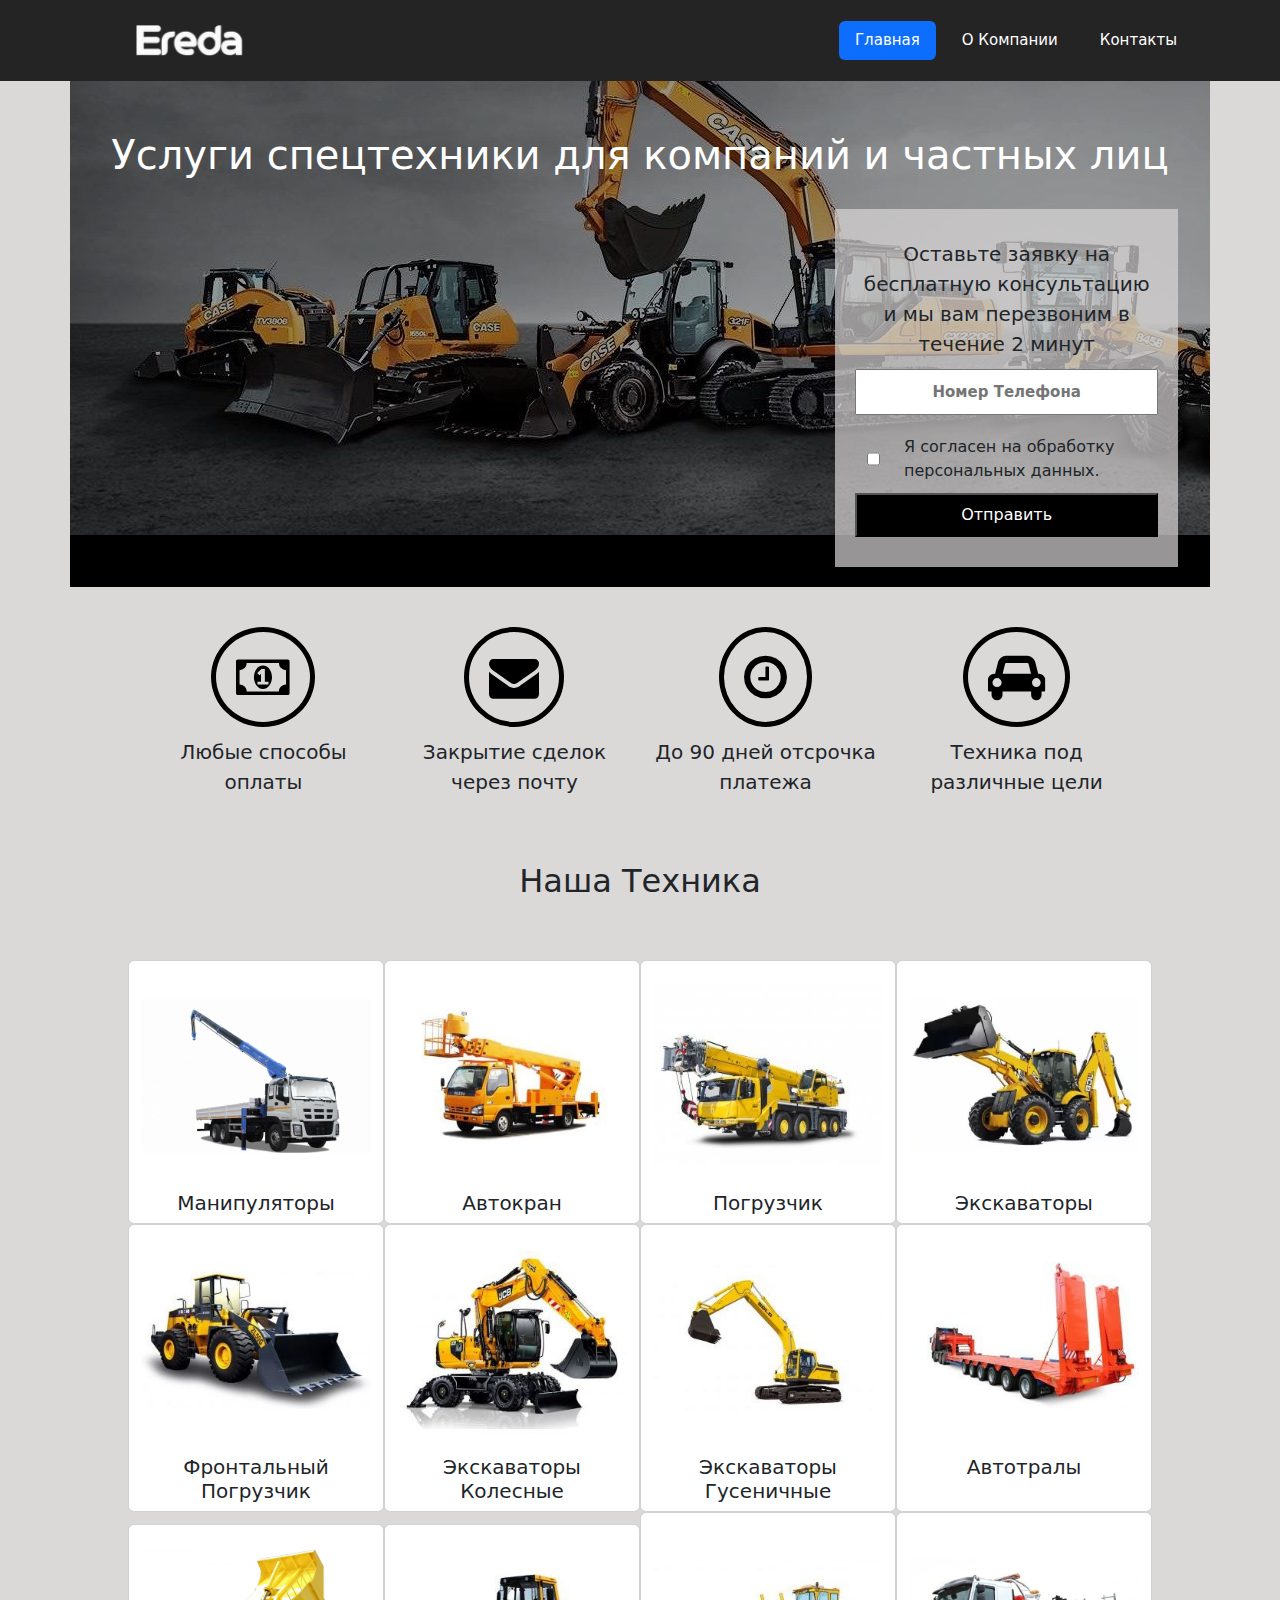
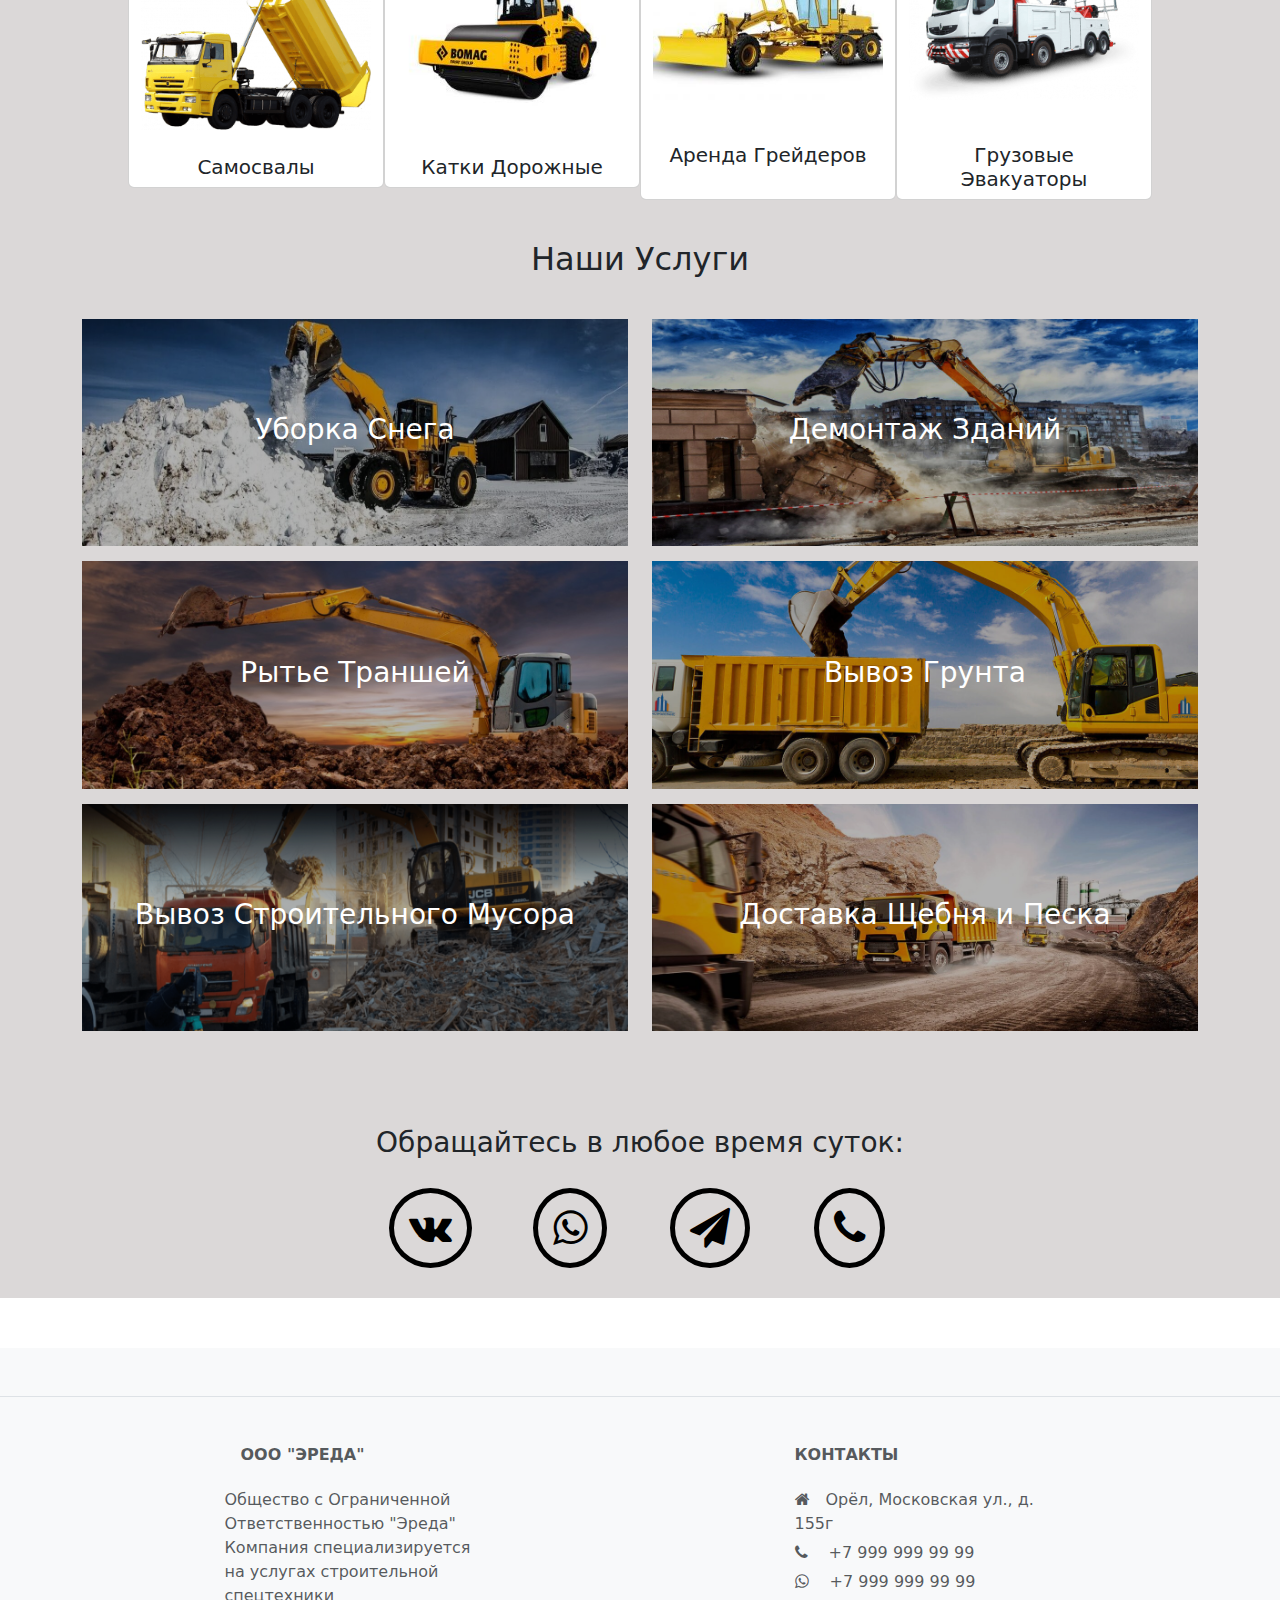
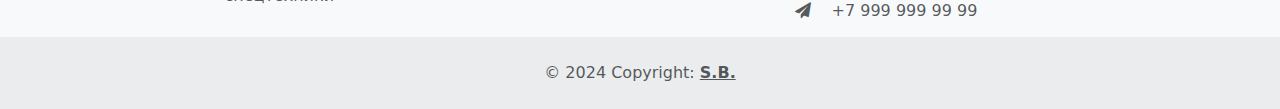
<file: index.html>
<!DOCTYPE html>
<html lang="en">
<head>
    <meta charset="UTF-8">
    <meta name="viewport" content="width=device-width, initial-scale=1.0">
    <!-- Стили -->
    <link rel="stylesheet" href="style.css">
    <link rel="stylesheet" href="bootstrap-5.3.3/css/bootstrap.css">
    <link rel="icon" href="media/icon.png">
    <!-- Шрифты -->
    <link rel="stylesheet" href="font-awesome-4.7.0/css/font-awesome.css">
    <link rel="preconnect" href="https://fonts.googleapis.com">
    <link rel="preconnect" href="https://fonts.gstatic.com" crossorigin>
    <link href="https://fonts.googleapis.com/css2?family=Roboto+Slab:wght@100..900&display=swap" rel="stylesheet">
    <title>ООО "ЭРЕДА"</title>
</head>
<body>
    <header style=" margin-bottom: 0; background-color: #252424;">
        <div class="container" style="background-color: #252424;">
            <div class="d-flex flex-wrap justify-content-center py-3">
              <a href="index.html" class="d-flex align-items-center justify-content-center mb-3 mb-md-0 me-md-auto link-body-emphasis text-decoration-none">
                <img src="media/logo.png" style="width: 50%;">
              </a>
              <ul class="nav nav-pills justify-content-center">
                <li class="nav-item" style="font-size: 15px;"><a href="index.html" class="nav-link active" aria-current="page">Главная</a></li>
                <li class="nav-item" style="font-size: 15px;"><a href="menu1.html" class="nav-link" style="color: white;">О Компании</a></li>
                <li class="nav-item" style="font-size: 15px;"><a href="menu2.html" class="nav-link" style="color: white;">Контакты</a></li>
              </ul>
            </div>
          </div>
    </header>
    <main style="background-color: #dbd8d8;">
     <div class="container" style="background-color: black;">
      <div class="row d-flex justify-content-lg-between"  style="background-image: url(media/banner.jpg); padding: 20px; background-repeat: no-repeat;">
        <div class="col-xl-12 col-lg-12 col-md-12 col-sm-12">
          <h1 class="fs-1" style="width: 100%; margin-top: 30px; margin-bottom: 30px; color: white;text-align: center;">Услуги спецтехники для компаний и частных лиц</h1>
        </div>
        <div class="col-xl-8 col-lg-8 col-md-12 col-sm-12">
        </div>
        <div class="col-xl-4 col-lg-4 col-md-12 col-sm-12">
          <div class="forma">
            <form action="" style="background-color: #dbd8d8b0; margin: auto; padding: 20px;">
              <legend style="margin-top: 10px; padding-top: 10px; width: 100%; margin: auto;text-align: center; font-weight: 500; font-size: 20px;font-weight: 500;">Оставьте заявку на бесплатную консультацию и мы вам перезвоним в течение 2 минут</legend>
              <input type="text" required placeholder="Номер Телефона" style="padding: 10px; font-size: 15px;  font-size: 15px;font-weight: bold;margin-bottom: 20px;text-align: center; margin-top: 10px; width: 100%;" >
              <div class="check" style="width: 100%;margin: auto; display: flex; flex-direction: row; justify-content: center; justify-content: space-around; ">
                <input type="checkbox" required>
                <label style="width: 80%;font-weight: 500;">Я согласен на обработку персональных данных.</label>
              </div>
              <button class="fs-7" style="margin-top: 10px;margin-bottom: 10px; padding: 8px;font-weight: 500;background-color: black;color: white;width: 100%; ">Отправить</button>
            </form>
          </div>
        </div>
      </div>
     </div>
    </div>
    </div>
    <div class="container" style="margin-top: 70px; width: 90%; margin: auto;">
        <div class="row" style="width: 90%; margin: auto;text-align: center; margin-top: 40px;">
            <div class="col-xl-3 col-lg-4 col-md-6 col-sm-12">
                <i class="fa fa-money" aria-hidden="true" style="font-size: 50px;color: black;border: 5px solid black; padding: 20px; border-radius: 50%;"></i>
                <p style="margin-top: 10px; font-size: 20px;font-weight: 500;">Любые способы оплаты</p>
            </div>
            <div class="col-xl-3 col-lg-4 col-md-6 col-sm-12">
                <i class="fa fa-envelope" aria-hidden="true" style="font-size: 50px;color: black; border: 5px solid; padding: 20px; border-radius: 50%;"></i>
                <p style="margin-top: 10px; font-size: 20px;font-weight: 500;">Закрытие сделок через почту</p>
            </div>
            <div class="col-xl-3 col-lg-4 col-md-6 col-sm-12">
                <i class="fa fa-clock-o" aria-hidden="true" style="font-size: 50px;color: black; border: 5px solid black; padding: 20px; border-radius: 60%;"></i>
                <p style="margin-top: 10px; font-size: 20px;font-weight: 500;">До 90 дней отсрочка платежа</p>
            </div>
            <div class="col-xl-3 col-lg-4 col-md-6 col-sm-12">
                <i class="fa fa-car" aria-hidden="true" style="font-size: 50px;color: black; border: 5px solid black; padding: 20px; border-radius: 50%;"></i>
                <p style="margin-top: 10px; font-size: 20px;font-weight: 500;">Техника под различные цели</p>
            </div>         
        </div>
    </div>
    <div class="container" style="margin-top: 60px; width: 80%;">
        <h2 style="margin-bottom: 60px;margin-top:30px; text-align: center;">Наша Техника</h2>
        <div class="row">
            <a href="pages/page1.html" class="col-xl-3 col-lg-6 col-md-6 col-sm-6 card" style="margin: auto; text-decoration: none;">
                <img src="media/card/photo1.png" width="100%">
                <h3 class="fs-5" style="font-size: 17px;text-align: center;">Манипуляторы</h3>
            </a>
            <a href="pages/page2.html" class="col-xl-3 col-lg-6 col-md-6 col-sm-6 card" style="margin: auto; text-decoration: none;">
                <img src="media/card/photo2.png" width="100%">
                <h3 class="fs-5" style="font-size: 17px;text-align: center;">Автокран</h3>
            </a>
            <a href="pages/page3.html" class="col-xl-3 col-lg-6 col-md-6 col-sm-6 card" style="margin: auto; text-decoration: none;">
                <img src="media/card/photo3.png" width="100%">
                <h3 class="fs-5" style="font-size: 17px;text-align: center;">Погрузчик</h3>
            </a>
            <a href="pages/page4.html" class="col-xl-3 col-lg-6 col-md-6 col-sm-6 card" style="margin: auto; text-decoration: none;">
                <img src="media/card/photo4.png" width="100%">
                <h3 class="fs-5" style="font-size: 17px;text-align: center;">Экскаваторы</h3>
            </a>
        </div>
        <div class="row">
            <a href="pages/page5.html" class="col-xl-3 col-lg-6 col-md-6 col-sm-6 card" style="margin: auto; text-decoration: none;">
                <img src="media/card/photo5.png" width="100%">
                <h3 class="fs-5" style="font-size: 16px;text-align: center;">Фронтальный Погрузчик</h3>
            </a>
            <a href="pages/page6.html" class="col-xl-3 col-lg-6 col-md-6 col-sm-6 card" style="margin: auto; text-decoration: none; margin: 0;">
                <img src="media/card/photo6.png" width="100%">
                <h3 class="fs-5" style="font-size: 17px;text-align: center;">Экскаваторы Колесные</h3>
            </a>
            <a href="pages/page7.html" class="col-xl-3 col-lg-6 col-md-6 col-sm-6 card" style="margin: auto; text-decoration: none;">
                <img src="media/card/photo7.png" width="100%">
                <h3 class="fs-5" style="font-size: 17px;text-align: center;">Экскаваторы Гусеничные</h3>
            </a>
            <a href="pages/page8.html" class="col-xl-3 col-lg-6 col-md-6 col-sm-6 card" style="margin: auto; text-decoration: none;margin: 0;">
                <img src="media/card/photo8.png" width="100%">
                <h3 class="fs-5" style="font-size: 17px;text-align: center;">Автотралы</h3>
            </a>
        </div>
        <div class="row">
            <a href="pages/page9.html" class="col-xl-3 col-lg-6 col-md-6 col-sm-6 card" style="margin: auto; text-decoration: none;">
                <img src="media/card/photo9.png" width="100%">
                <h3 class="fs-5" style="font-size: 17px;text-align: center;">Самосвалы</h3>
            </a>
            <a href="pages/page10.html" class="col-xl-3 col-lg-6 col-md-6 col-sm-6 card" style="margin: auto; text-decoration: none;">
                <img src="media/card/photo10.png" width="100%">
                <h3 class="fs-5" style="font-size: 17px;text-align: center;">Катки Дорожные</h3>
            </a>
            <a href="pages/page11.html" class="col-xl-3 col-lg-6 col-md-6 col-sm-6 card" style="margin: auto; text-decoration: none;margin: 0;">
                <img src="media/card/photo11.png" width="100%">
                <h3 class="fs-5" style="font-size: 17px;text-align: center;">Аренда Грейдеров</h3>
            </a>
            <a href="pages/page12.html" class="col-xl-3 col-lg-6 col-md-6 col-sm-6 card" style="margin: auto; text-decoration: none;">
                <img src="media/card/photo12.png" width="100%">
                <h3 class="fs-5" style="font-size: 17px;text-align: center;">Грузовые Эвакуаторы</h3>
            </a>
        </div>
    </div>
    <h2 style="margin-top: 40px; text-align: center;margin-bottom: 40px;">Наши Услуги</h2>
    <div class="container" style="margin-top: 40px;">
        <div class="row">
            <div class="col-xl-6 col-xl-6 col-md-12 col-sm-12" style="margin-bottom: 15px;">
                <div class="cards d-flex justify-content-center align-items-center" >
                    <img src="media/yslugi/photo1.jpg" style="width: 100%; filter: brightness(70%);" class="position-relative">
                    <p class="position-absolute fs-3" style="color: white; font-size: 40px;">Уборка Снега</p>
                </div>
            </div>
            <div class="col-xl-6 col-xl-6 col-md-12 col-sm-12" style="margin-bottom: 15px;">
                <div class="cards d-flex justify-content-center align-items-center" >
                    <img src="media/yslugi/photo2.jpg" style="width: 100%; filter: brightness(70%);" class="position-relative">
                    <p class="position-absolute fs-3" style="color: white; font-size: 40px;">Демонтаж Зданий</p>
                </div>
            </div>
            <div class="col-xl-6 col-xl-6 col-md-12 col-sm-12" style="margin-bottom: 15px;">
                <div class="cards d-flex justify-content-center align-items-center" >
                    <img src="media/yslugi/photo3.jpg" style="width: 100%; filter: brightness(70%);" class="position-relative">
                    <p class="position-absolute fs-3" style="color: white; font-size: 40px;">Рытье Траншей</p>
                </div>
            </div>
            <div class="col-xl-6 col-xl-6 col-md-12 col-sm-12" style="margin-bottom: 15px;">
                <div class="cards d-flex justify-content-center align-items-center" >
                    <img src="media/yslugi/photo4.jpg" style="width: 100%; filter: brightness(70%);" class="position-relative">
                    <p class="position-absolute fs-3" style="color: white; font-size: 40px;">Вывоз Грунта</p>
                </div>
            </div>
            <div class="col-xl-6 col-xl-6 col-md-12 col-sm-12" style="margin-bottom: 15px;">
                <div class="cards d-flex justify-content-center align-items-center" >
                    <img src="media/yslugi/photo5.jpg" style="width: 100%; filter: brightness(70%);" class="position-relative">
                    <p class="position-absolute fs-3" style="color: white;">Вывоз Строительного Мусора</p>
                </div>
            </div>
            <div class="col-xl-6 col-xl-6 col-md-12 col-sm-12" style="margin-bottom: 15px;">
                <div class="cards d-flex justify-content-center align-items-center" >
                    <img src="media/yslugi/photo6.jpg" style="width: 100%; filter: brightness(70%);" class="position-relative">
                    <p class="position-absolute fs-3" style="color: white; font-size: 40px;">Доставка Щебня и Песка</p>
                </div>
            </div>
        </div>
        <div class="contact" style="margin-top: 50px;text-align: center;padding-bottom: 30px;padding-top: 30px;margin-bottom: 50px;">
            <h3>Обращайтесь в любое время суток:</h3>
            <div class="row" style="width: 50%; margin: auto;">
                <div class="col-xl-3 col-lg-6 col-md-6 col-sm-6 col" style="margin-top: 20px;">
                    <a href=""><i class="fa fa-vk" aria-hidden="true" style="color: black;background-color: #dbd8d8;border: 5px solid black;border-radius: 50%;"></i></a>
                </div>
                <div class="col-xl-3 col-lg-6 col-md-6 col-sm-6" style="margin-top: 20px;">
                    <a href=""><i class="fa fa-whatsapp" aria-hidden="true" style="color: black;background-color:#dbd8d8;border: 5px solid black;border-radius: 50%;"></i></a>
                </div>
                <div class="col-xl-3 col-lg-6 col-md-6 col-sm-6" style="margin-top: 20px;">
                    <a href=""><i class="fa fa-paper-plane" aria-hidden="true" style="color: black; background-color: #dbd8d8; border: 5px solid black;border-radius: 50%;"></i></a>
                </div>
                <div class="col-xl-3 xol-lg-6 col-md-6 col-sm-6" style="margin-top: 20px;">
                    <a href=""><i class="fa fa-phone" aria-hidden="true" style="color: black; background-color: #dbd8d8;border: 5px solid black;border-radius: 50%;"></i></a>
                </div>
            </div>
        </div>
    </div>
    </main>
    <footer class="text-center text-lg-start bg-body-tertiary text-muted">
        <section class="d-flex justify-content-center justify-content-lg-between p-4 border-bottom">
        </section>
        <section class="naz">
          <div class="container text-center text-md-start mt-5">
            <div class="row mt-3">
              <div class="col-md-6 col-lg-6 col-xl-3 mx-auto mb-4">
                <h6 class="text-uppercase fw-bold mb-4">
                  <i class="fas fa-gem me-3"></i>ООО "Эреда"
                </h6>
                <p>
                  Общество с Ограниченной Ответственностью "Эреда"<br>
                  Компания специализируется на услугах строительной спецтехники
                </p>
              </div>
              <div class="col-md-6 col-lg-6 col-xl-3 mx-auto mb-md-0 mb-4">
                <h6 class="text-uppercase fw-bold mb-4">Контакты</h6>
                <p><i class="fa fa-home me-3"></i>Орёл, Московская ул., д. 155г</p>
                <p><i class="fa fa-phone me-3"></i> +7 999 999 99 99</p>
                <p><i class="fa fa-whatsapp me-3"></i> +7 999 999 99 99</p>
                <p><i class="fa fa-paper-plane me-3"></i> +7 999 999 99 99</p>
              </div>
            </div>
          </div>
        </section>
        <div class="text-center p-4" style="background-color: rgba(0, 0, 0, 0.05);">
          © 2024 Copyright:
          <a class="text-reset fw-bold" href="https://t.me/hamidich01">S.B.</a>
        </div>
    </footer>
</body>
</html>
</file>
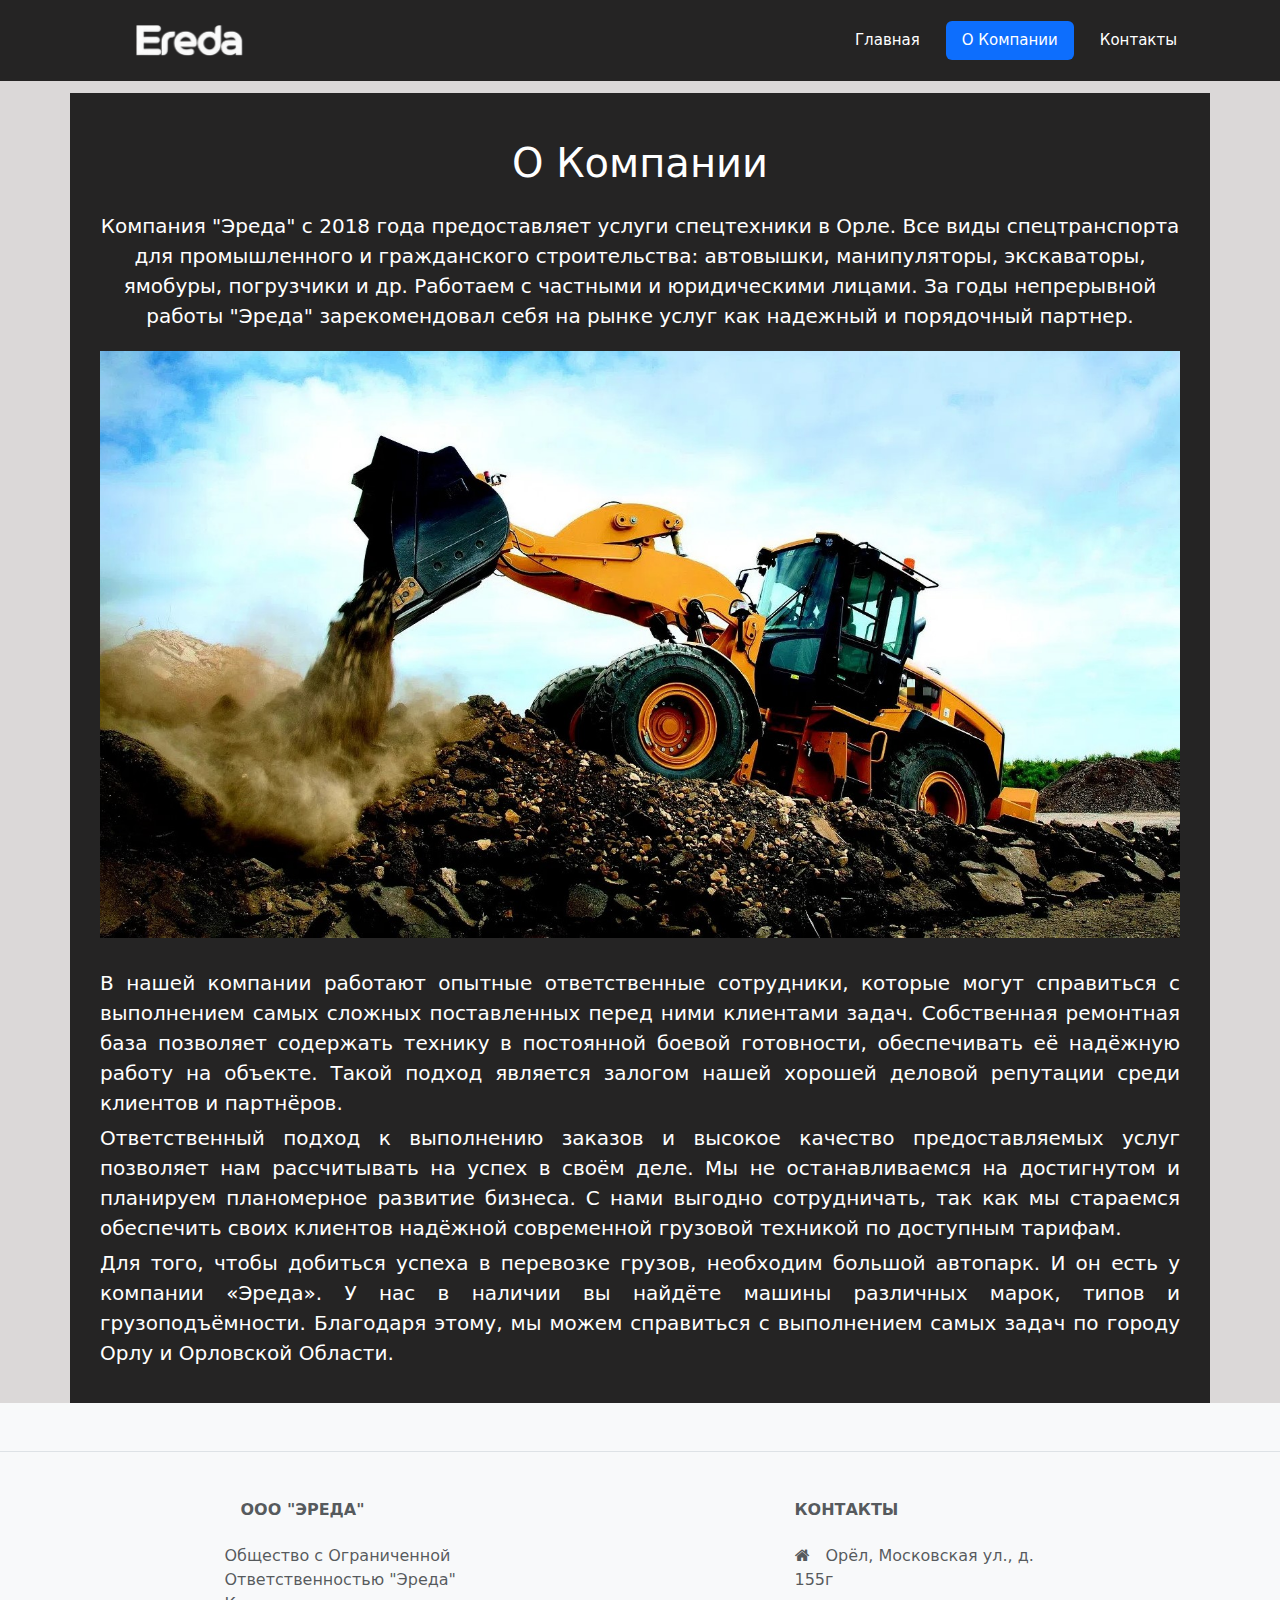
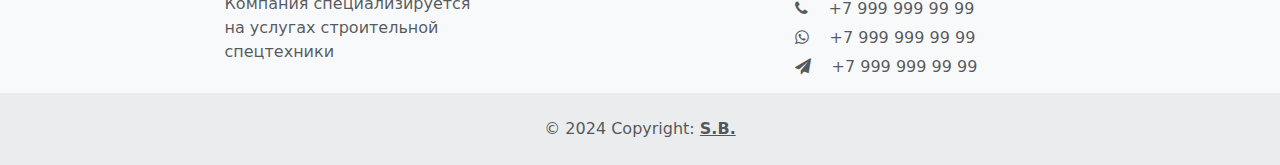
<file: menu1.html>
<!DOCTYPE html>
<html lang="en">
<head>
    <meta charset="UTF-8">
    <meta name="viewport" content="width=device-width, initial-scale=1.0">
    <!-- Стили -->
    <link rel="stylesheet" href="style.css">
    <link rel="stylesheet" href="bootstrap-5.3.3/css/bootstrap.css">
    <link rel="icon" href="media/icon.png">
    <!-- Шрифты -->
    <link rel="stylesheet" href="font-awesome-4.7.0/css/font-awesome.css">
    <link rel="preconnect" href="https://fonts.googleapis.com">
    <link rel="preconnect" href="https://fonts.gstatic.com" crossorigin>
    <link href="https://fonts.googleapis.com/css2?family=Ruslan+Display&display=swap" rel="stylesheet">
    <title>О компании</title>
 </head>
<body>
    <header style=" margin-bottom: 0; background-color: #252424;">
        <div class="container" style="background-color: #252424;">
            <div class="d-flex flex-wrap justify-content-center py-3">
              <a href="index.html" class="d-flex align-items-center justify-content-center mb-3 mb-md-0 me-md-auto link-body-emphasis text-decoration-none">
                <img src="media/logo.png" style="width: 50%;">
              </a>
              <ul class="nav nav-pills justify-content-center">
                <li class="nav-item" style="font-size: 15px;color: white;"><a href="index.html" class="nav-link" style="color: white;">Главная</a></li>
                <li class="nav-item" style="font-size: 15px;"><a href="menu1.html" class="nav-link active" style="color: white;">О Компании</a></li>
                <li class="nav-item" style="font-size: 15px;"><a href="menu2.html" class="nav-link" style="color: white;">Контакты</a></li>
              </ul>
            </div>
          </div>
    </header>
    <main style="padding-top: 1%;background-color: #dbd8d8;">
        <div class="container">
            <div class="row">
                <div class="col-xl-12" style="background-color: #252424;padding: 30px;">
                    <h1 class="p-3" style="text-align: center;color: white;">О Компании</h1>
                    <p class="fs-5" style="color: white;text-align: center;margin-bottom: 20px;">Компания "Эреда" с 2018 года предоставляет услуги спецтехники в Орле. Все виды спецтранспорта для промышленного и гражданского строительства: автовышки, манипуляторы, экскаваторы, ямобуры, погрузчики и др. Работаем с частными и юридическими лицами. За годы непрерывной работы "Эреда" зарекомендовал себя на рынке услуг как надежный и порядочный партнер. </p>
                    <img src="media/compani/photo1.jpg" alt="" style="width: 100%;margin: auto;">
                <div class="col-xl-12" style="margin-top: 30px;">
                    <p class="fs-5" style="color: white;text-align: justify;">
                        В нашей компании работают опытные ответственные сотрудники, которые могут справиться с выполнением самых сложных поставленных перед ними клиентами задач. Собственная ремонтная база позволяет содержать технику в постоянной боевой готовности, обеспечивать её надёжную работу на объекте. Такой подход является залогом нашей хорошей деловой репутации среди клиентов и партнёров.
                    </p>    
                    <p class="fs-5" style="color:white;text-align: justify;">
                        Ответственный подход к выполнению заказов и высокое качество предоставляемых услуг позволяет нам рассчитывать на успех в своём деле. Мы не останавливаемся на достигнутом и планируем планомерное развитие бизнеса. С нами выгодно сотрудничать, так как мы стараемся обеспечить своих клиентов надёжной современной грузовой техникой по доступным тарифам.
                    </p>
                    <p class="fs-5" style="color: white;text-align: justify;">
                        Для того, чтобы добиться успеха в перевозке грузов, необходим большой автопарк. И он есть у компании «Эреда». У нас в наличии вы найдёте машины различных марок, типов и грузоподъёмности. Благодаря этому, мы можем справиться с выполнением самых задач по городу Орлу и Орловской Области.
                    </p>
                </div> 
            </div>
            <div class="row">
                <div class="col-xl-4">
    
                </div>
            </div>
        </div>
    </main>
    <footer class="text-center text-lg-start bg-body-tertiary text-muted">
        <section class="d-flex justify-content-center justify-content-lg-between p-4 border-bottom">
        </section>
        <section class="naz">
          <div class="container text-center text-md-start mt-5">
            <div class="row mt-3">
              <div class="col-md-6 col-lg-6 col-xl-3 mx-auto mb-4">
                <h6 class="text-uppercase fw-bold mb-4">
                  <i class="fas fa-gem me-3"></i>ООО "Эреда"
                </h6>
                <p>
                  Общество с Ограниченной Ответственностью "Эреда"<br>
                  Компания специализируется на услугах строительной спецтехники
                </p>
              </div>
              <div class="col-md-6 col-lg-6 col-xl-3 mx-auto mb-md-0 mb-4">
                <h6 class="text-uppercase fw-bold mb-4">Контакты</h6>
                <p><i class="fa fa-home me-3"></i>Орёл, Московская ул., д. 155г</p>
                <p><i class="fa fa-phone me-3"></i> +7 999 999 99 99</p>
                <p><i class="fa fa-whatsapp me-3"></i> +7 999 999 99 99</p>
                <p><i class="fa fa-paper-plane me-3"></i> +7 999 999 99 99</p>
              </div>
            </div>
          </div>
        </section>
        <div class="text-center p-4" style="background-color: rgba(0, 0, 0, 0.05);">
          © 2024 Copyright:
          <a class="text-reset fw-bold" href="https://t.me/hamidich01">S.B.</a>
        </div>
    </footer>
</body>
</html>
</file>
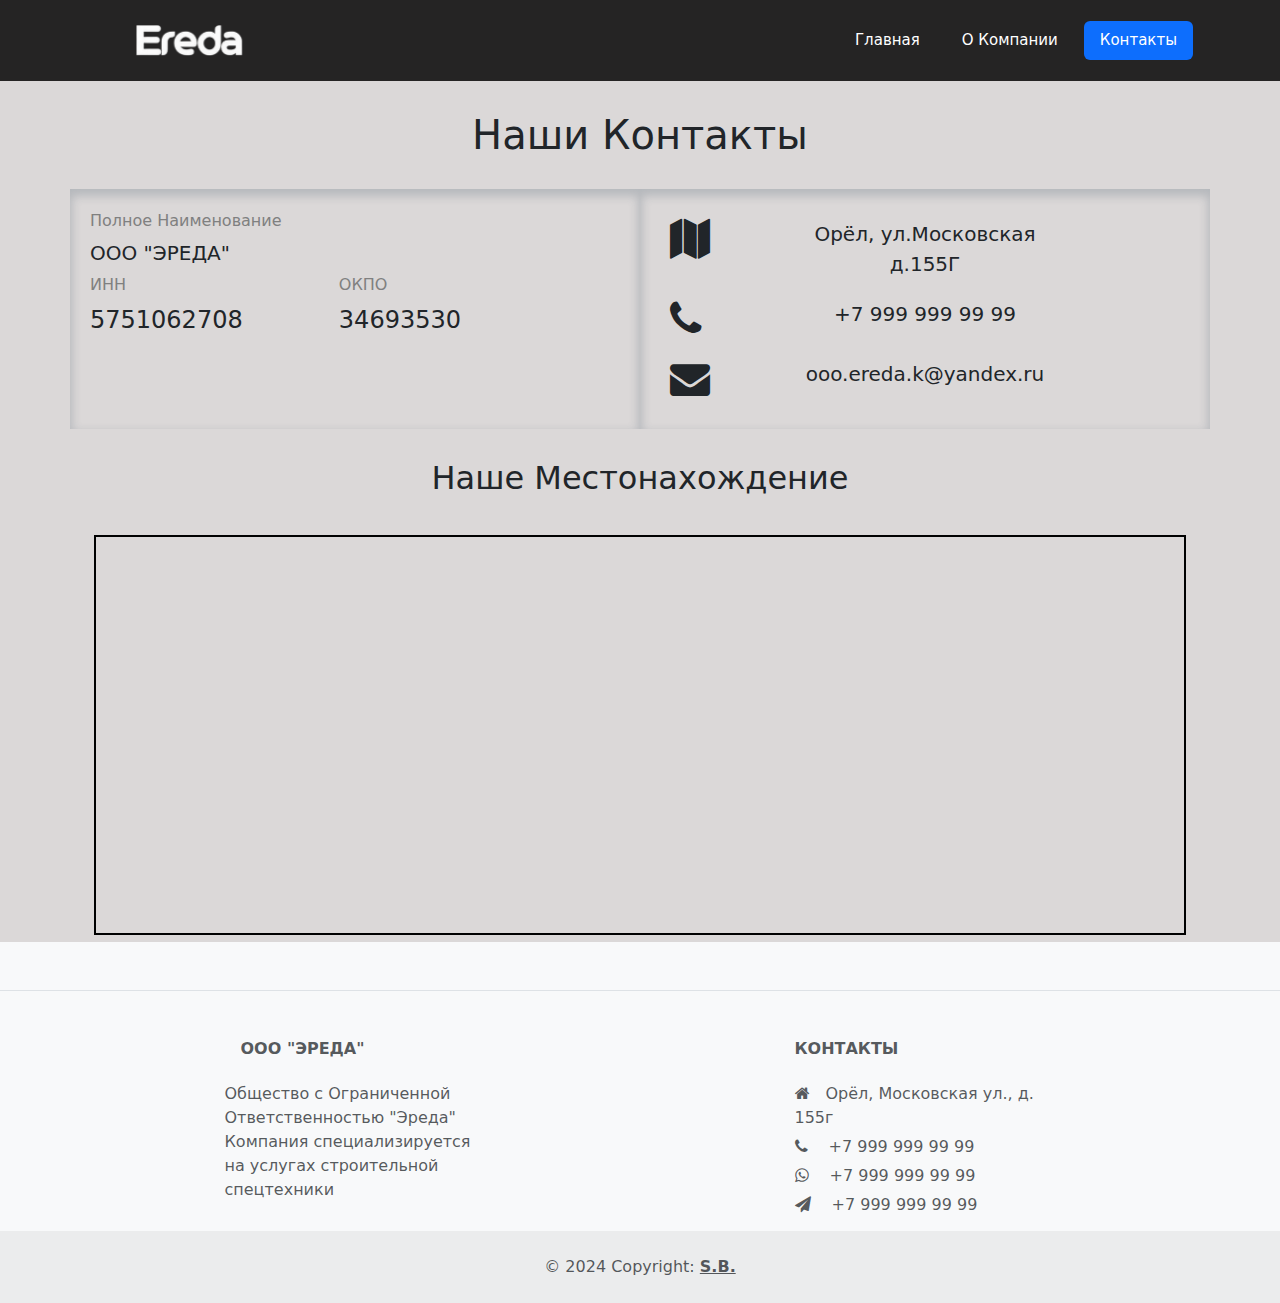
<file: menu2.html>
<!DOCTYPE html>
<html lang="en">
<head>
    <meta charset="UTF-8">
    <meta name="viewport" content="width=device-width, initial-scale=1.0">
    <!-- Стили -->
    <link rel="stylesheet" href="style.css">
    <link rel="stylesheet" href="bootstrap-5.3.3/css/bootstrap.css">
    <link rel="icon" href="media/icon.png">
    <!-- Шрифты -->
    <link rel="stylesheet" href="font-awesome-4.7.0/css/font-awesome.css">
    <link rel="preconnect" href="https://fonts.googleapis.com">
    <link rel="preconnect" href="https://fonts.gstatic.com" crossorigin>
    <link href="https://fonts.googleapis.com/css2?family=Ruslan+Display&display=swap" rel="stylesheet">
    <title>Контакты</title>
 </head>
<body>
    <header style=" margin-bottom: 0; background-color: #252424;">
        <div class="container" style="background-color: #252424;">
            <div class="d-flex flex-wrap justify-content-center py-3">
              <a href="index.html" class="d-flex align-items-center justify-content-center mb-3 mb-md-0 me-md-auto link-body-emphasis text-decoration-none">
                <img src="media/logo.png" style="width: 50%;">
              </a>
              <ul class="nav nav-pills justify-content-center">
                <li class="nav-item" style="font-size: 15px;color: white;"><a href="index.html" class="nav-link" style="color: white;">Главная</a></li>
                <li class="nav-item" style="font-size: 15px;"><a href="menu1.html" class="nav-link" style="color: white;">О Компании</a></li>
                <li class="nav-item" style="font-size: 15px;"><a href="menu2.html" class="nav-link active" style="color: white;">Контакты</a></li>
              </ul>
            </div>
          </div>
    </header>
    <main style="background-color: #dbd8d8;">
        <div class="container">
            <h1 style="text-align: center;padding-top: 30px;margin-bottom: 30px;">Наши Контакты</h1>
            <div class="row">
                <div class="col-xl-6 col-lg-6 col-md-12 col-sm-12" style="--webkit-box-shadow: 0px 5px 10px 2px rgba(34, 60, 80, 0.2) inset;-moz-box-shadow: 0px 5px 10px 2px rgba(34, 60, 80, 0.2) inset;box-shadow: 0px 5px 10px 2px rgba(34, 60, 80, 0.2) inset;padding: 20px;">
                    <p style="color: gray;">Полное Наименование</p>
                    <p class="fs-5" style="font-weight: 500;">ООО "ЭРЕДА"</p>
                    <div class="d-flex justify-content-between" style="width: 70%;">
                        <div>
                            <p style="color: gray;">ИНН</p>
                            <p class="fs-4" style="font-weight: 500;">5751062708</p>
                        </div>
                        <div>
                            <p style="color: gray;">ОКПО</p>
                            <p class="fs-4" style="font-weight: 500;">34693530</p>
                        </div>
                    </div>
                </div>
                <div class="col-xl-6 col-lg-6 col-md-12 col-sm-12" style="--webkit-box-shadow: 0px 5px 10px 2px rgba(34, 60, 80, 0.2) inset;-moz-box-shadow: 0px 5px 10px 2px rgba(34, 60, 80, 0.2) inset;box-shadow: 0px 5px 10px 2px rgba(34, 60, 80, 0.2) inset;padding: 20px;">
                    <div class="d-flex" style="flex-direction: column;align-items: end;">
                        <div class="cont" style="width: 100%;display: grid;grid-template-columns: repeat(5,1fr);">
                            <i class="fa fa-map" aria-hidden="true" style="font-size: 40px;margin: 5px;grid-row: 1/2;margin: 10px;"></i>
                            <p class="fs-5" style="grid-column: 2/5;text-align: center;margin: 5px;margin: 10px;">Орёл, ул.Московская д.155Г</p>
                        </div>
                        <div class="cont" style="width: 100%;display: grid;grid-template-columns: repeat(5,1fr);">
                            <i class="fa fa-phone" aria-hidden="true" style="font-size: 40px;margin: 5px;grid-row: 1/2;margin: 10px;"></i>
                            <p class="fs-5" style="grid-column: 2/5;text-align: center;margin: 10px;">+7 999 999 99 99</p>
                        </div>
                        <div class="cont" style="width: 100%;display: grid;grid-template-columns: repeat(5,1fr)">
                            <i class="fa fa-envelope" aria-hidden="true" style="font-size: 40px;margin: 5px;grid-row: 1/2;margin: 10px;"></i>
                            <p class="fs-5" style="grid-column: 2/5;text-align: center;margin: 10px;">ooo.ereda.k@yandex.ru</p>
                        </div>
                    </div>
                </div>
            </div>
            <div class="container">
                <h2 style="text-align: center;margin-top: 30px;">Наше Местонахождение</h2>
                <div class="row">
                    <div class="col-xl-12">
                        <iframe src="https://yandex.ru/map-widget/v1/?um=constructor%3A12f85855c271950726c2dc8432019b08abd0fb5830935a8298c4a1a39aaa8cc1&amp;source=constructor" style="margin-top: 30px; border: 2px solid black;" width="100%" height="400px" frameborder="0"></iframe>
                    </div>
                </div>
            </div>
        </div>
    </main>
    <footer class="text-center text-lg-start bg-body-tertiary text-muted">
        <section class="d-flex justify-content-center justify-content-lg-between p-4 border-bottom">
        </section>
        <section class="naz">
          <div class="container text-center text-md-start mt-5">
            <div class="row mt-3">
              <div class="col-md-6 col-lg-6 col-xl-3 mx-auto mb-4">
                <h6 class="text-uppercase fw-bold mb-4">
                  <i class="fas fa-gem me-3"></i>ООО "Эреда"
                </h6>
                <p>
                  Общество с Ограниченной Ответственностью "Эреда"<br>
                  Компания специализируется на услугах строительной спецтехники
                </p>
              </div>
              <div class="col-md-6 col-lg-6 col-xl-3 mx-auto mb-md-0 mb-4">
                <h6 class="text-uppercase fw-bold mb-4">Контакты</h6>
                <p><i class="fa fa-home me-3"></i>Орёл, Московская ул., д. 155г</p>
                <p><i class="fa fa-phone me-3"></i> +7 999 999 99 99</p>
                <p><i class="fa fa-whatsapp me-3"></i> +7 999 999 99 99</p>
                <p><i class="fa fa-paper-plane me-3"></i> +7 999 999 99 99</p>
              </div>
            </div>
          </div>
        </section>
        <div class="text-center p-4" style="background-color: rgba(0, 0, 0, 0.05);">
          © 2024 Copyright:
          <a class="text-reset fw-bold" href="https://t.me/hamidich01">S.B.</a>
        </div>
    </footer>
</body>
</html>
</file>
<file: style.css>
.row a:hover {
    transition: 0.25s;
    -webkit-box-shadow: 0px 5px 10px 2px #223c5033;
    -moz-box-shadow: 0px 5px 10px 2px #223c5033;
    box-shadow: 0px 5px 10px 2px #223c5033;
}
.icon {
    width: 20%;
    margin: auto;
    display: flex;
    justify-content: center;
    justify-content: space-between;
    margin-top: 20px; 
}
.contact i {
    border: 1px solid black;
    font-size: 40px;
    padding: 15px;
    border-radius: 50px;
    color: white;
    background-color: black;
    text-align: center;
}
ul{
    color: black;
}
li{
    color:white;
    font-size: 20px;
    font-weight: 500;
    padding: 10px;
    text-decoration: none;
    list-style-type: none;
    margin: 0;
    padding: 5px;
}
td {
    padding: 10px;
}
</file>
